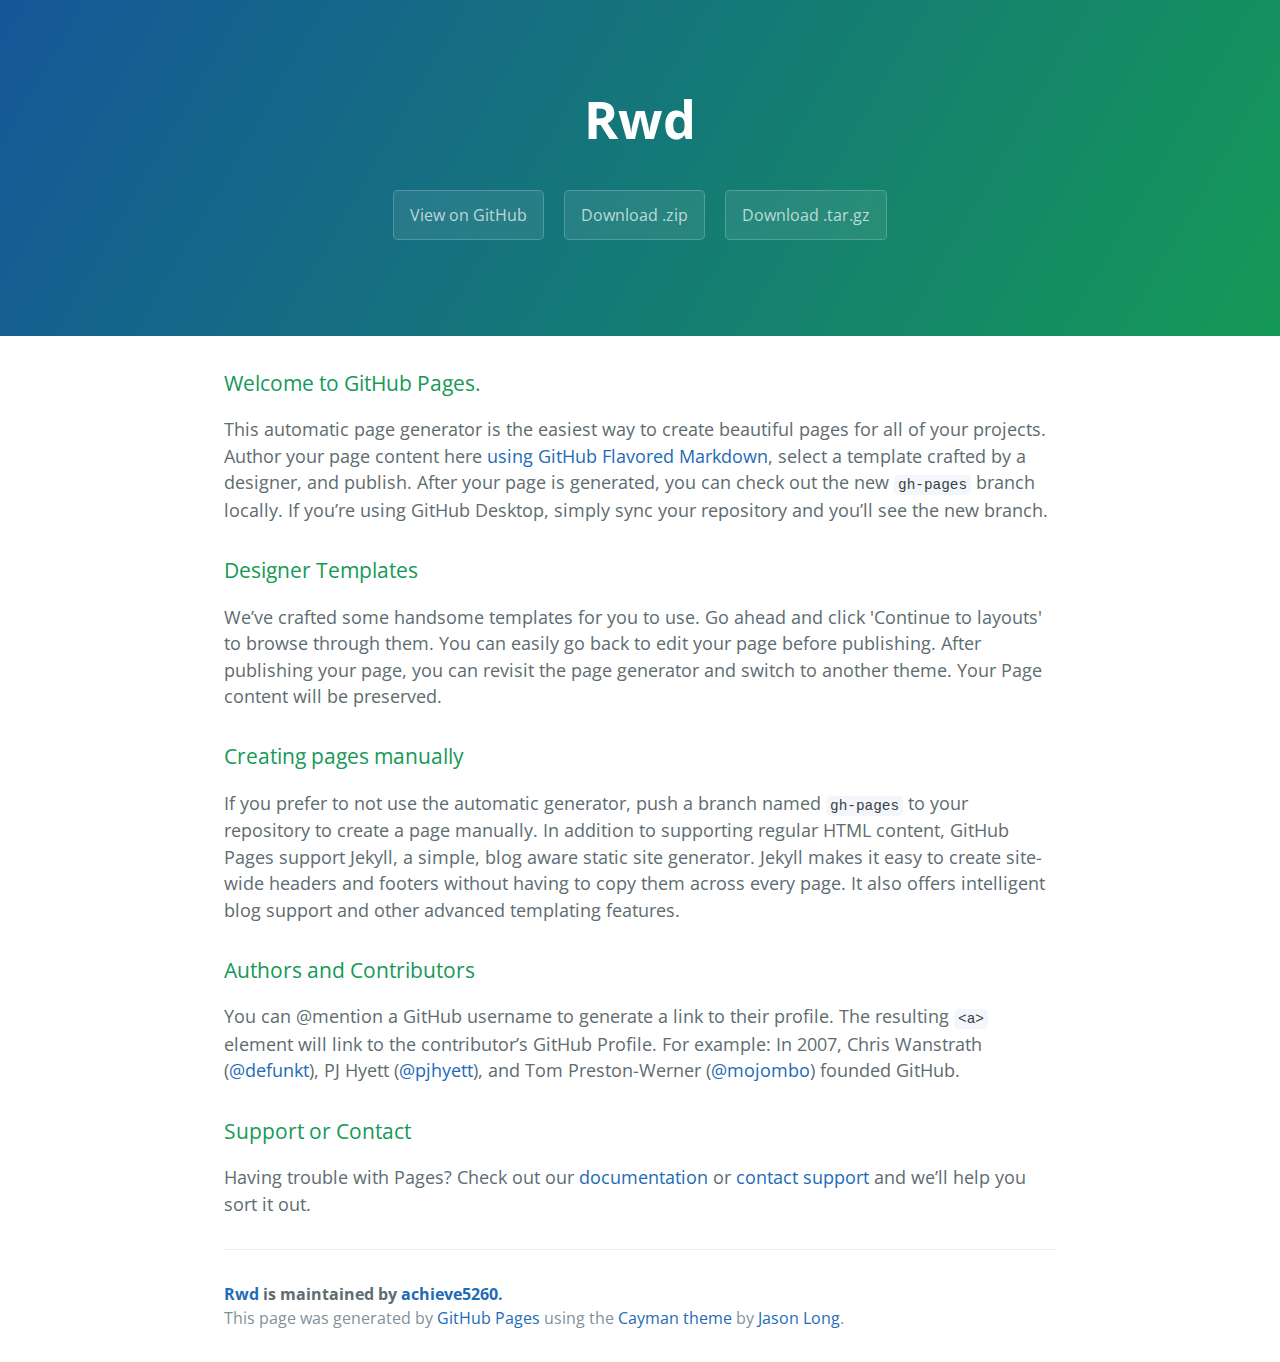
<file: index.html>
<!DOCTYPE html>
<html lang="en-us">
  <head>
    <meta charset="UTF-8">
    <title>Rwd by achieve5260</title>
    <meta name="viewport" content="width=device-width, initial-scale=1">
    <link rel="stylesheet" type="text/css" href="stylesheets/normalize.css" media="screen">
    <link href='https://fonts.googleapis.com/css?family=Open+Sans:400,700' rel='stylesheet' type='text/css'>
    <link rel="stylesheet" type="text/css" href="stylesheets/stylesheet.css" media="screen">
    <link rel="stylesheet" type="text/css" href="stylesheets/github-light.css" media="screen">
  </head>
  <body>
    <section class="page-header">
      <h1 class="project-name">Rwd</h1>
      <h2 class="project-tagline"></h2>
      <a href="https://github.com/achieve5260/RWD" class="btn">View on GitHub</a>
      <a href="https://github.com/achieve5260/RWD/zipball/master" class="btn">Download .zip</a>
      <a href="https://github.com/achieve5260/RWD/tarball/master" class="btn">Download .tar.gz</a>
    </section>

    <section class="main-content">
      <h3>
<a id="welcome-to-github-pages" class="anchor" href="#welcome-to-github-pages" aria-hidden="true"><span aria-hidden="true" class="octicon octicon-link"></span></a>Welcome to GitHub Pages.</h3>

<p>This automatic page generator is the easiest way to create beautiful pages for all of your projects. Author your page content here <a href="https://guides.github.com/features/mastering-markdown/">using GitHub Flavored Markdown</a>, select a template crafted by a designer, and publish. After your page is generated, you can check out the new <code>gh-pages</code> branch locally. If you’re using GitHub Desktop, simply sync your repository and you’ll see the new branch.</p>

<h3>
<a id="designer-templates" class="anchor" href="#designer-templates" aria-hidden="true"><span aria-hidden="true" class="octicon octicon-link"></span></a>Designer Templates</h3>

<p>We’ve crafted some handsome templates for you to use. Go ahead and click 'Continue to layouts' to browse through them. You can easily go back to edit your page before publishing. After publishing your page, you can revisit the page generator and switch to another theme. Your Page content will be preserved.</p>

<h3>
<a id="creating-pages-manually" class="anchor" href="#creating-pages-manually" aria-hidden="true"><span aria-hidden="true" class="octicon octicon-link"></span></a>Creating pages manually</h3>

<p>If you prefer to not use the automatic generator, push a branch named <code>gh-pages</code> to your repository to create a page manually. In addition to supporting regular HTML content, GitHub Pages support Jekyll, a simple, blog aware static site generator. Jekyll makes it easy to create site-wide headers and footers without having to copy them across every page. It also offers intelligent blog support and other advanced templating features.</p>

<h3>
<a id="authors-and-contributors" class="anchor" href="#authors-and-contributors" aria-hidden="true"><span aria-hidden="true" class="octicon octicon-link"></span></a>Authors and Contributors</h3>

<p>You can @mention a GitHub username to generate a link to their profile. The resulting <code>&lt;a&gt;</code> element will link to the contributor’s GitHub Profile. For example: In 2007, Chris Wanstrath (<a href="https://github.com/defunkt" class="user-mention">@defunkt</a>), PJ Hyett (<a href="https://github.com/pjhyett" class="user-mention">@pjhyett</a>), and Tom Preston-Werner (<a href="https://github.com/mojombo" class="user-mention">@mojombo</a>) founded GitHub.</p>

<h3>
<a id="support-or-contact" class="anchor" href="#support-or-contact" aria-hidden="true"><span aria-hidden="true" class="octicon octicon-link"></span></a>Support or Contact</h3>

<p>Having trouble with Pages? Check out our <a href="https://help.github.com/pages">documentation</a> or <a href="https://github.com/contact">contact support</a> and we’ll help you sort it out.</p>

      <footer class="site-footer">
        <span class="site-footer-owner"><a href="https://github.com/achieve5260/RWD">Rwd</a> is maintained by <a href="https://github.com/achieve5260">achieve5260</a>.</span>

        <span class="site-footer-credits">This page was generated by <a href="https://pages.github.com">GitHub Pages</a> using the <a href="https://github.com/jasonlong/cayman-theme">Cayman theme</a> by <a href="https://twitter.com/jasonlong">Jason Long</a>.</span>
      </footer>

    </section>

  
  </body>
</html>
</file>
<file: stylesheets/stylesheet.css>
* {
  box-sizing: border-box; }

body {
  padding: 0;
  margin: 0;
  font-family: "Open Sans", "Helvetica Neue", Helvetica, Arial, sans-serif;
  font-size: 16px;
  line-height: 1.5;
  color: #606c71; }

a {
  color: #1e6bb8;
  text-decoration: none; }
  a:hover {
    text-decoration: underline; }

.btn {
  display: inline-block;
  margin-bottom: 1rem;
  color: rgba(255, 255, 255, 0.7);
  background-color: rgba(255, 255, 255, 0.08);
  border-color: rgba(255, 255, 255, 0.2);
  border-style: solid;
  border-width: 1px;
  border-radius: 0.3rem;
  transition: color 0.2s, background-color 0.2s, border-color 0.2s; }
  .btn + .btn {
    margin-left: 1rem; }

.btn:hover {
  color: rgba(255, 255, 255, 0.8);
  text-decoration: none;
  background-color: rgba(255, 255, 255, 0.2);
  border-color: rgba(255, 255, 255, 0.3); }

@media screen and (min-width: 64em) {
  .btn {
    padding: 0.75rem 1rem; } }

@media screen and (min-width: 42em) and (max-width: 64em) {
  .btn {
    padding: 0.6rem 0.9rem;
    font-size: 0.9rem; } }

@media screen and (max-width: 42em) {
  .btn {
    display: block;
    width: 100%;
    padding: 0.75rem;
    font-size: 0.9rem; }
    .btn + .btn {
      margin-top: 1rem;
      margin-left: 0; } }

.page-header {
  color: #fff;
  text-align: center;
  background-color: #159957;
  background-image: linear-gradient(120deg, #155799, #159957); }

@media screen and (min-width: 64em) {
  .page-header {
    padding: 5rem 6rem; } }

@media screen and (min-width: 42em) and (max-width: 64em) {
  .page-header {
    padding: 3rem 4rem; } }

@media screen and (max-width: 42em) {
  .page-header {
    padding: 2rem 1rem; } }

.project-name {
  margin-top: 0;
  margin-bottom: 0.1rem; }

@media screen and (min-width: 64em) {
  .project-name {
    font-size: 3.25rem; } }

@media screen and (min-width: 42em) and (max-width: 64em) {
  .project-name {
    font-size: 2.25rem; } }

@media screen and (max-width: 42em) {
  .project-name {
    font-size: 1.75rem; } }

.project-tagline {
  margin-bottom: 2rem;
  font-weight: normal;
  opacity: 0.7; }

@media screen and (min-width: 64em) {
  .project-tagline {
    font-size: 1.25rem; } }

@media screen and (min-width: 42em) and (max-width: 64em) {
  .project-tagline {
    font-size: 1.15rem; } }

@media screen and (max-width: 42em) {
  .project-tagline {
    font-size: 1rem; } }

.main-content :first-child {
  margin-top: 0; }
.main-content img {
  max-width: 100%; }
.main-content h1, .main-content h2, .main-content h3, .main-content h4, .main-content h5, .main-content h6 {
  margin-top: 2rem;
  margin-bottom: 1rem;
  font-weight: normal;
  color: #159957; }
.main-content p {
  margin-bottom: 1em; }
.main-content code {
  padding: 2px 4px;
  font-family: Consolas, "Liberation Mono", Menlo, Courier, monospace;
  font-size: 0.9rem;
  color: #383e41;
  background-color: #f3f6fa;
  border-radius: 0.3rem; }
.main-content pre {
  padding: 0.8rem;
  margin-top: 0;
  margin-bottom: 1rem;
  font: 1rem Consolas, "Liberation Mono", Menlo, Courier, monospace;
  color: #567482;
  word-wrap: normal;
  background-color: #f3f6fa;
  border: solid 1px #dce6f0;
  border-radius: 0.3rem; }
  .main-content pre > code {
    padding: 0;
    margin: 0;
    font-size: 0.9rem;
    color: #567482;
    word-break: normal;
    white-space: pre;
    background: transparent;
    border: 0; }
.main-content .highlight {
  margin-bottom: 1rem; }
  .main-content .highlight pre {
    margin-bottom: 0;
    word-break: normal; }
.main-content .highlight pre, .main-content pre {
  padding: 0.8rem;
  overflow: auto;
  font-size: 0.9rem;
  line-height: 1.45;
  border-radius: 0.3rem; }
.main-content pre code, .main-content pre tt {
  display: inline;
  max-width: initial;
  padding: 0;
  margin: 0;
  overflow: initial;
  line-height: inherit;
  word-wrap: normal;
  background-color: transparent;
  border: 0; }
  .main-content pre code:before, .main-content pre code:after, .main-content pre tt:before, .main-content pre tt:after {
    content: normal; }
.main-content ul, .main-content ol {
  margin-top: 0; }
.main-content blockquote {
  padding: 0 1rem;
  margin-left: 0;
  color: #819198;
  border-left: 0.3rem solid #dce6f0; }
  .main-content blockquote > :first-child {
    margin-top: 0; }
  .main-content blockquote > :last-child {
    margin-bottom: 0; }
.main-content table {
  display: block;
  width: 100%;
  overflow: auto;
  word-break: normal;
  word-break: keep-all; }
  .main-content table th {
    font-weight: bold; }
  .main-content table th, .main-content table td {
    padding: 0.5rem 1rem;
    border: 1px solid #e9ebec; }
.main-content dl {
  padding: 0; }
  .main-content dl dt {
    padding: 0;
    margin-top: 1rem;
    font-size: 1rem;
    font-weight: bold; }
  .main-content dl dd {
    padding: 0;
    margin-bottom: 1rem; }
.main-content hr {
  height: 2px;
  padding: 0;
  margin: 1rem 0;
  background-color: #eff0f1;
  border: 0; }

@media screen and (min-width: 64em) {
  .main-content {
    max-width: 64rem;
    padding: 2rem 6rem;
    margin: 0 auto;
    font-size: 1.1rem; } }

@media screen and (min-width: 42em) and (max-width: 64em) {
  .main-content {
    padding: 2rem 4rem;
    font-size: 1.1rem; } }

@media screen and (max-width: 42em) {
  .main-content {
    padding: 2rem 1rem;
    font-size: 1rem; } }

.site-footer {
  padding-top: 2rem;
  margin-top: 2rem;
  border-top: solid 1px #eff0f1; }

.site-footer-owner {
  display: block;
  font-weight: bold; }

.site-footer-credits {
  color: #819198; }

@media screen and (min-width: 64em) {
  .site-footer {
    font-size: 1rem; } }

@media screen and (min-width: 42em) and (max-width: 64em) {
  .site-footer {
    font-size: 1rem; } }

@media screen and (max-width: 42em) {
  .site-footer {
    font-size: 0.9rem; } }
</file>
<file: stylesheets/github-light.css>
/*
The MIT License (MIT)

Copyright (c) 2016 GitHub, Inc.

Permission is hereby granted, free of charge, to any person obtaining a copy
of this software and associated documentation files (the "Software"), to deal
in the Software without restriction, including without limitation the rights
to use, copy, modify, merge, publish, distribute, sublicense, and/or sell
copies of the Software, and to permit persons to whom the Software is
furnished to do so, subject to the following conditions:

The above copyright notice and this permission notice shall be included in all
copies or substantial portions of the Software.

THE SOFTWARE IS PROVIDED "AS IS", WITHOUT WARRANTY OF ANY KIND, EXPRESS OR
IMPLIED, INCLUDING BUT NOT LIMITED TO THE WARRANTIES OF MERCHANTABILITY,
FITNESS FOR A PARTICULAR PURPOSE AND NONINFRINGEMENT. IN NO EVENT SHALL THE
AUTHORS OR COPYRIGHT HOLDERS BE LIABLE FOR ANY CLAIM, DAMAGES OR OTHER
LIABILITY, WHETHER IN AN ACTION OF CONTRACT, TORT OR OTHERWISE, ARISING FROM,
OUT OF OR IN CONNECTION WITH THE SOFTWARE OR THE USE OR OTHER DEALINGS IN THE
SOFTWARE.

*/

.pl-c /* comment */ {
  color: #969896;
}

.pl-c1 /* constant, variable.other.constant, support, meta.property-name, support.constant, support.variable, meta.module-reference, markup.raw, meta.diff.header */,
.pl-s .pl-v /* string variable */ {
  color: #0086b3;
}

.pl-e /* entity */,
.pl-en /* entity.name */ {
  color: #795da3;
}

.pl-smi /* variable.parameter.function, storage.modifier.package, storage.modifier.import, storage.type.java, variable.other */,
.pl-s .pl-s1 /* string source */ {
  color: #333;
}

.pl-ent /* entity.name.tag */ {
  color: #63a35c;
}

.pl-k /* keyword, storage, storage.type */ {
  color: #a71d5d;
}

.pl-s /* string */,
.pl-pds /* punctuation.definition.string, string.regexp.character-class */,
.pl-s .pl-pse .pl-s1 /* string punctuation.section.embedded source */,
.pl-sr /* string.regexp */,
.pl-sr .pl-cce /* string.regexp constant.character.escape */,
.pl-sr .pl-sre /* string.regexp source.ruby.embedded */,
.pl-sr .pl-sra /* string.regexp string.regexp.arbitrary-repitition */ {
  color: #183691;
}

.pl-v /* variable */ {
  color: #ed6a43;
}

.pl-id /* invalid.deprecated */ {
  color: #b52a1d;
}

.pl-ii /* invalid.illegal */ {
  color: #f8f8f8;
  background-color: #b52a1d;
}

.pl-sr .pl-cce /* string.regexp constant.character.escape */ {
  font-weight: bold;
  color: #63a35c;
}

.pl-ml /* markup.list */ {
  color: #693a17;
}

.pl-mh /* markup.heading */,
.pl-mh .pl-en /* markup.heading entity.name */,
.pl-ms /* meta.separator */ {
  font-weight: bold;
  color: #1d3e81;
}

.pl-mq /* markup.quote */ {
  color: #008080;
}

.pl-mi /* markup.italic */ {
  font-style: italic;
  color: #333;
}

.pl-mb /* markup.bold */ {
  font-weight: bold;
  color: #333;
}

.pl-md /* markup.deleted, meta.diff.header.from-file */ {
  color: #bd2c00;
  background-color: #ffecec;
}

.pl-mi1 /* markup.inserted, meta.diff.header.to-file */ {
  color: #55a532;
  background-color: #eaffea;
}

.pl-mdr /* meta.diff.range */ {
  font-weight: bold;
  color: #795da3;
}

.pl-mo /* meta.output */ {
  color: #1d3e81;
}
</file>
